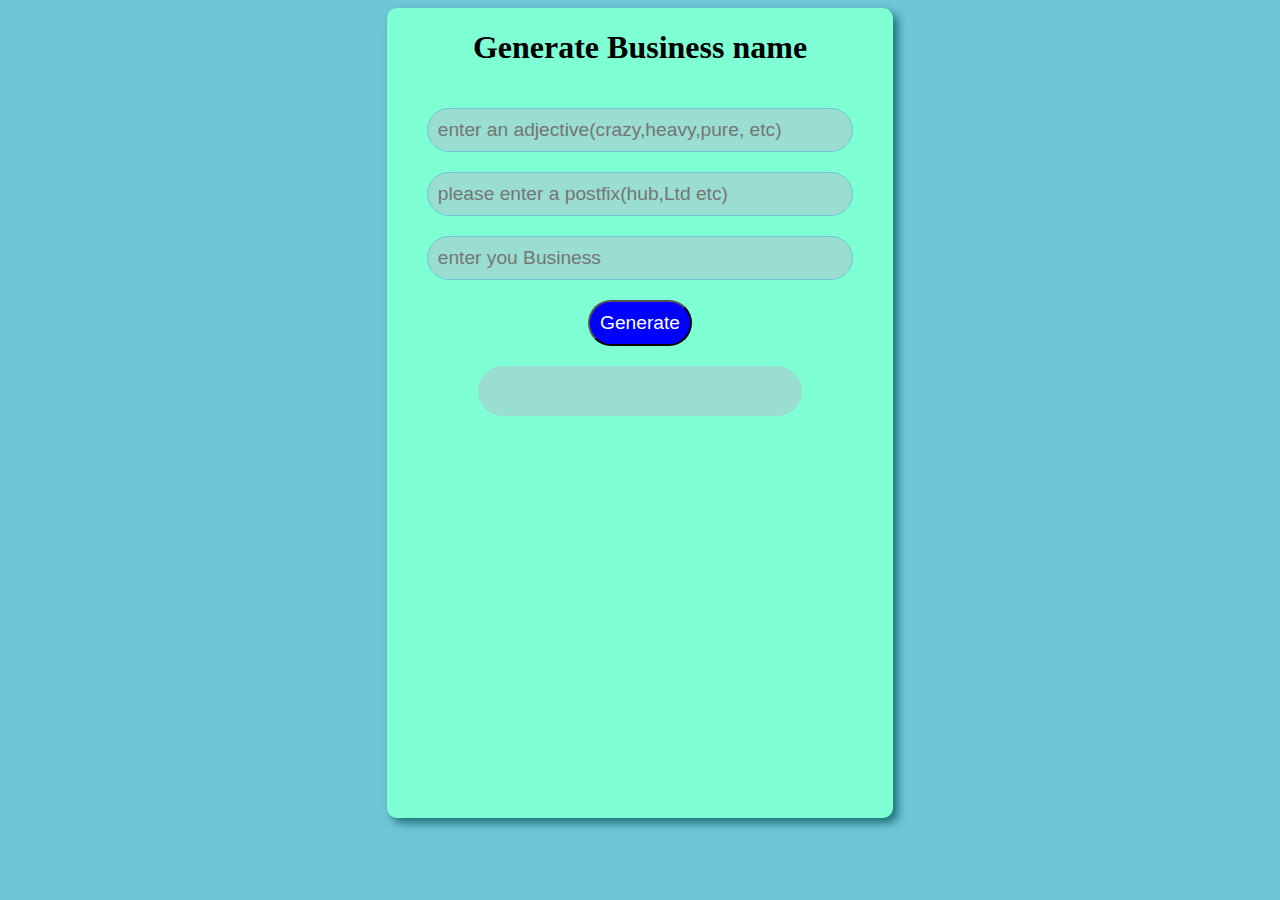
<file: business name generator/index.html>
<!DOCTYPE html>
<html lang="en">
  <head>
    <meta charset="UTF-8" />
    <meta name="viewport" content="width=device-width, initial-scale=1.0" />
    <title>Name Generator</title>
    <link rel="stylesheet" href="style.css" />
  </head>
  <body>
    <form id="generator">
      <h1>Generate Business name</h1>
      <div>
        <input
          type="Name"
          class="adjective"
          placeholder="enter an adjective(crazy,heavy,pure, etc)"
          required
        />
      </div>
      <div>
        <input
          type="name"
          class="postfix"
          placeholder="please enter a postfix(hub,Ltd etc)"
        />
      </div>
      <div>
        <input
          type="Name"
          class="business"
          placeholder="enter you Business"
          required
        />
      </div>

      <div class="button">
        <button type="submit" class="submit">Generate</button>
        <button class="reset hidden">Reset</button>
      </div>
      <div class="output">
        <output id="output"></output>
      </div>
    </form>
    <script src="script.js"></script>
  </body>
</html>
</file>
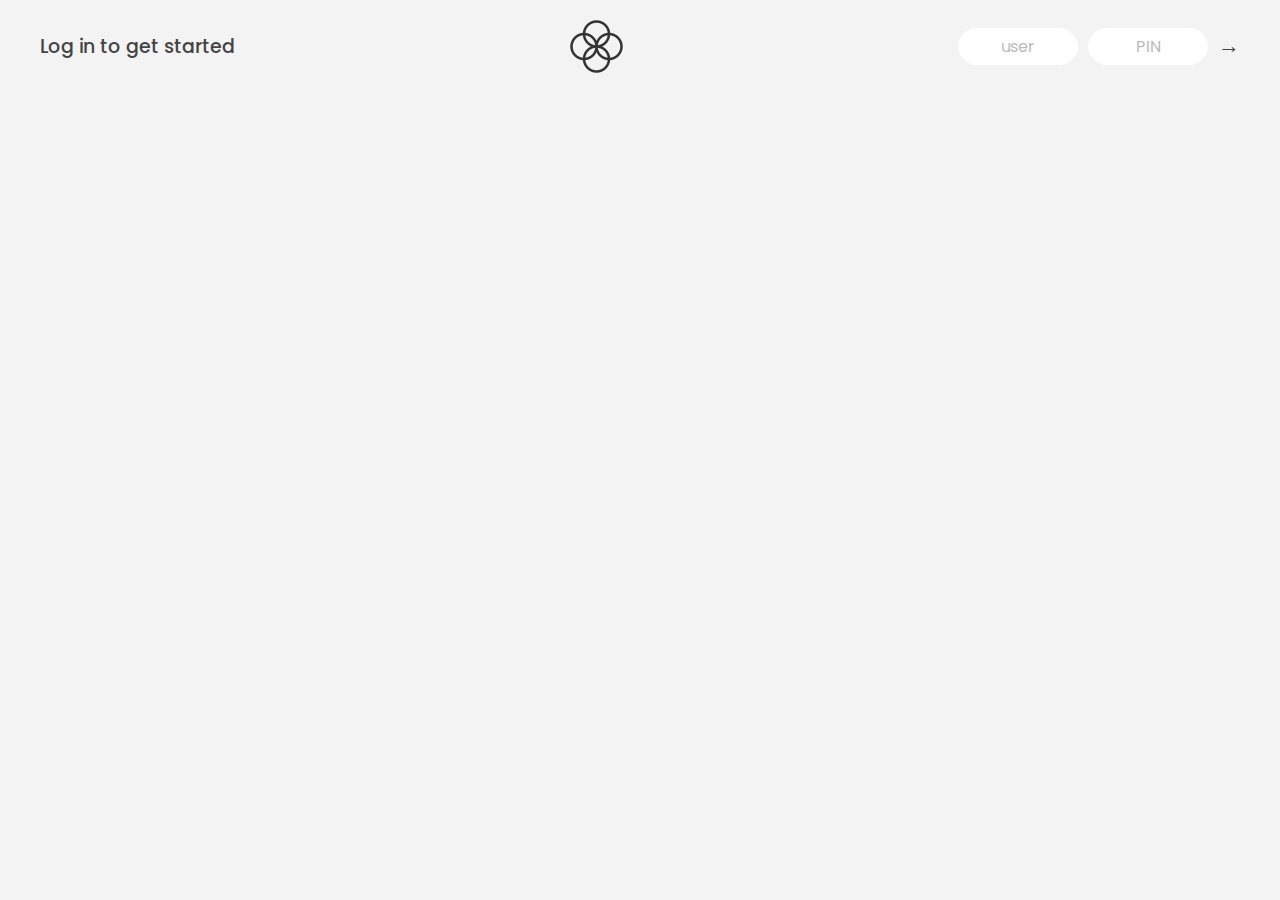
<file: day 18 Bankest app/index.html>
<!DOCTYPE html>
<html lang="en">
  <head>
    <meta charset="UTF-8" />
    <meta name="viewport" content="width=device-width, initial-scale=1.0" />
    <meta http-equiv="X-UA-Compatible" content="ie=edge" />
    <link rel="shortcut icon" type="image/png" href="/logo.png" />

    <link
      href="https://fonts.googleapis.com/css?family=Poppins:400,500,600&display=swap"
      rel="stylesheet"
    />

    <link rel="stylesheet" href="style.css" />
    <title>Bankist</title>
  </head>
  <body>
    <!-- TOP NAVIGATION -->
    <nav>
      <p class="welcome">Log in to get started</p>
      <img src="logo.png" alt="Logo" class="logo" />
      <form class="login">
        <input
          type="text"
          placeholder="user"
          class="login__input login__input--user"
        />
        <!-- In practice, use type="password" -->
        <input
          type="text"
          placeholder="PIN"
          maxlength="4"
          class="login__input login__input--pin"
        />
        <button class="login__btn">&rarr;</button>
      </form>
    </nav>

    <main class="app">
      <!-- BALANCE -->
      <div class="balance">
        <div>
          <p class="balance__label">Current balance</p>
          <p class="balance__date">
            As of <span class="date">05/03/2037</span>
          </p>
        </div>
        <p class="balance__value">0000€</p>
      </div>

      <!-- MOVEMENTS -->
      <div class="movements">
        <div class="movements__row">
          <div class="movements__type movements__type--deposit">2 deposit</div>
          <div class="movements__date">3 days ago</div>
          <div class="movements__value">4 000€</div>
        </div>
        <div class="movements__row">
          <div class="movements__type movements__type--withdrawal">
            1 withdrawal
          </div>
          <div class="movements__date">24/01/2037</div>
          <div class="movements__value">-378€</div>
        </div>
      </div>

      <!-- SUMMARY -->
      <div class="summary">
        <p class="summary__label">In</p>
        <p class="summary__value summary__value--in">0000€</p>
        <p class="summary__label">Out</p>
        <p class="summary__value summary__value--out">0000€</p>
        <p class="summary__label">Interest</p>
        <p class="summary__value summary__value--interest">0000€</p>
        <button class="btn--sort">&downarrow; SORT</button>
      </div>

      <!-- OPERATION: TRANSFERS -->
      <div class="operation operation--transfer">
        <h2>Transfer money</h2> 
        <form class="form form--transfer">
          <input type="text" class="form__input form__input--to" />
          <input type="number" class="form__input form__input--amount" />
          <button class="form__btn form__btn--transfer">&rarr;</button>
          <label class="form__label">Transfer to</label>
          <label class="form__label">Amount</label>
        </form>
      </div>

      <!-- OPERATION: LOAN -->
      <div class="operation operation--loan">
        <h2>Request loan</h2>
        <form class="form form--loan">
          <input type="number" class="form__input form__input--loan-amount" />
          <button class="form__btn form__btn--loan">&rarr;</button>
          <label class="form__label form__label--loan">Amount</label>
        </form>
      </div>

      <!-- OPERATION: CLOSE -->
      <div class="operation operation--close">
        <h2>Close account</h2>
        <form class="form form--close">
          <input type="text" class="form__input form__input--user" />
          <input
            type="password"
            maxlength="6"
            class="form__input form__input--pin"
          />
          <button class="form__btn form__btn--close">&rarr;</button>
          <label class="form__label">Confirm user</label>
          <label class="form__label">Confirm PIN</label>
        </form>
      </div>

      <!-- LOGOUT TIMER -->
      <p class="logout-timer">
        You will be logged out in <span class="timer">05:00</span>
      </p>
    </main>

    <!-- <footer>
      &copy; by Jonas Schmedtmann. Don't claim as your own :)
    </footer> -->

    <script src="script.js"></script>
  </body>
</html>
</file>
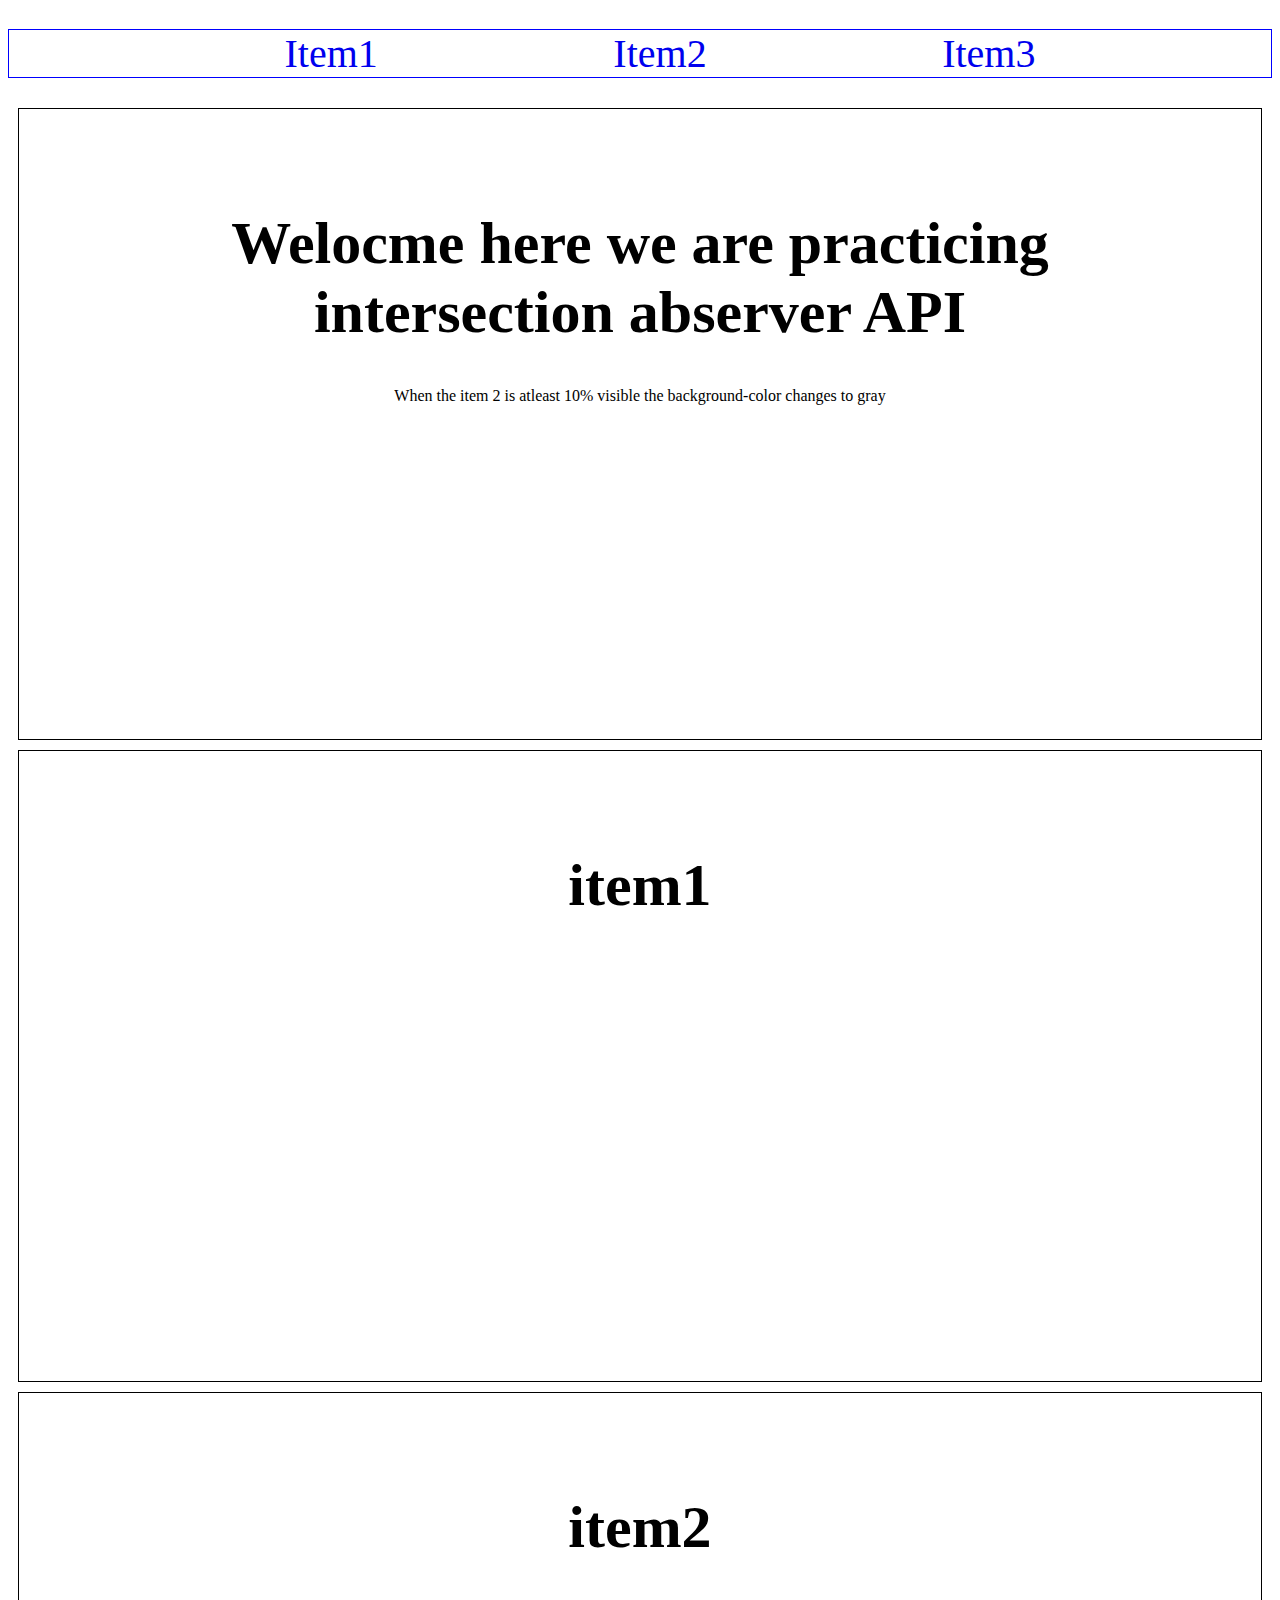
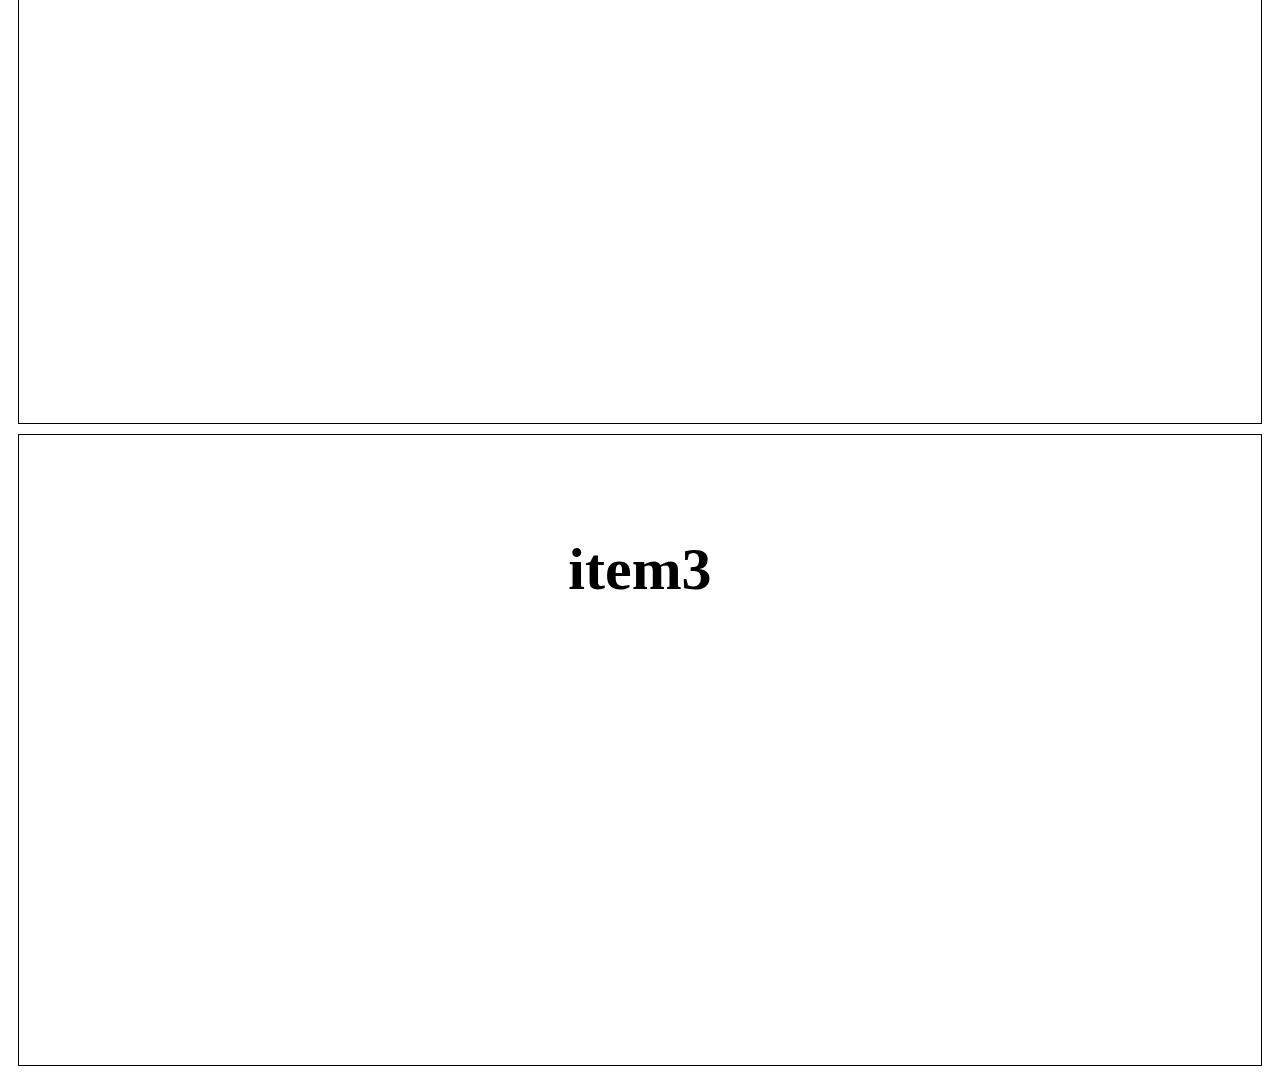
<file: day 25.1 intersection abserver API/index.html>
<!DOCTYPE html>
<html lang="en">
  <head>
    <meta charset="UTF-8" />
    <meta name="viewport" content="width=device-width, initial-scale=1.0" />
    <title>Intersection observer</title>
    <style>
      body {
        text-align: center;
      }
      header {
        display: flex;
        flex-direction: column;
        justify-content: center;
        min-height: 10vh;
      }
      .sticky {
        position: fixed;
        background-color: transparent;
        z-index: 1000;
        top: 0;
        width: 100%;
      }
      .nav {
        display: flex;
        flex-direction: row;
        justify-content: space-evenly;
        list-style: none;
        border: 1px solid blue;
      }
      /*--------------sticky calss will be added to navigation using script-------*/

      a {
        text-decoration: none;
        font-size: 40px;
      }
      section {
        min-height: 70vh;
        border: 1px solid black;
        margin: 10px;
      }
      h1 {
        margin-top: 100px;
        font-size: 60px;
      }
    </style>
  </head>
  <body>
    <header>
      <ul class="nav">
        <li><a href="#item1">Item1</a></li>
        <li><a href="#item2">Item2</a></li>
        <li><a href="#item3">Item3</a></li>
      </ul>
    </header>
    <main>
      <section class="welcome">
        <h1>Welocme here we are practicing <br />intersection abserver API</h1>
        <p>
          When the item 2 is atleast 10% visible the background-color changes to
          gray
        </p>
      </section>
      <section id="item1"><h1>item1</h1></section>
      <section id="item2"><h1>item2</h1></section>
      <section id="item3"><h1>item3</h1></section>
    </main>
    <script src="script.js"></script>
  </body>
</html>
</file>
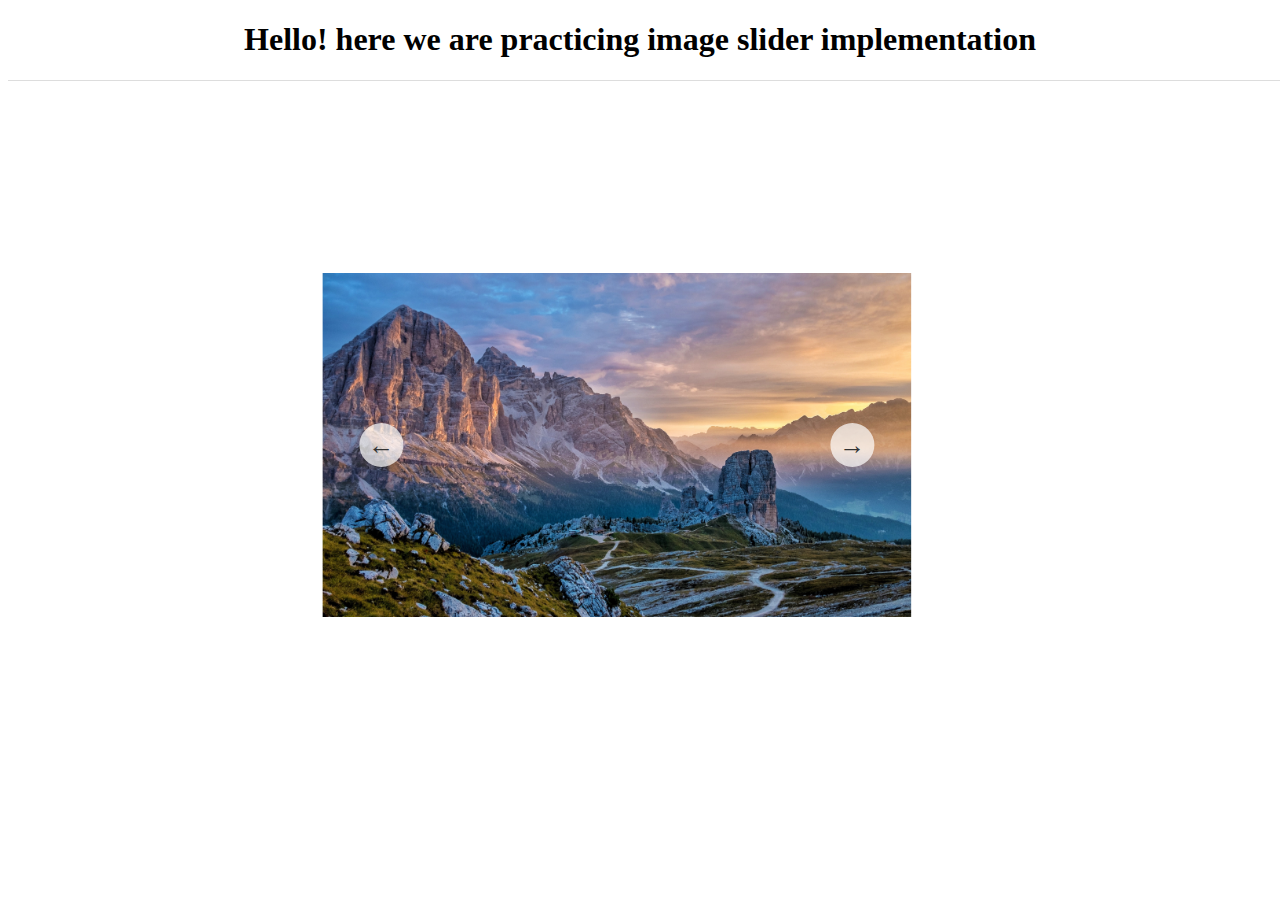
<file: day 25.2 slider functionality/index.html>
<!DOCTYPE html>
<html lang="en">
  <head>
    <meta charset="UTF-8" />
    <meta name="viewport" content="width=device-width, initial-scale=1.0" />
    <title>Image slider</title>
    <style>
      header {
        text-align: center;
      }
      section {
        border-top: 1px solid #ddd;
        width: 100%;
        padding: 20px;
        transition: transform 1s, opacity 1s;
        height: 80vh;
      }
      .slider {
        position: relative;
        width: 90%;
        padding: 20px;
        height: 90%;
        display: flex;
        flex-direction: row;
        justify-content: center;

        overflow: hidden;
      }
      .slide {
        position: absolute;
        top: 0;
        height: 100%;
        width: 100%;
        /* THIS creates the animation! */
        transition: transform 1s;
      }
      img {
        width: 100%;
        height: 100%;
      }
      button {
        font-size: 20px;
        padding: 10px;
        position: absolute;
        top: 50%;
        z-index: 10;

        border: none;
        background: rgba(255, 255, 255, 0.7);
        font-family: inherit;
        color: #333;
        border-radius: 50%;
        height: 5.5rem;
        width: 5.5rem;
        font-size: 3.25rem;
        cursor: pointer;
      }
      .btn--left {
        left: 10%;
        transform: translate(-50%, -50%);
      }
      .btn--right {
        right: 10%;
        transform: translate(50%, -50%);
      }
    </style>
  </head>
  <body>
    <header>
      <h1>Hello! here we are practicing image slider implementation</h1>
    </header>
    <section>
      <div class="slider">
        <div class="slide"><img src="img-1.jpg" alt="just an image" /></div>
        <div class="slide"><img src="img-2.jpg" alt="just an image" /></div>
        <div class="slide"><img src="img-3.jpg" alt="just an image" /></div>
        <div class="slide"><img src="img-4.jpg" alt="just an image" /></div>
        <button class="btn--left">←</button>
        <button class="btn--right">→</button>
      </div>
    </section>
    <script src="script.js"></script>
  </body>
</html>
</file>
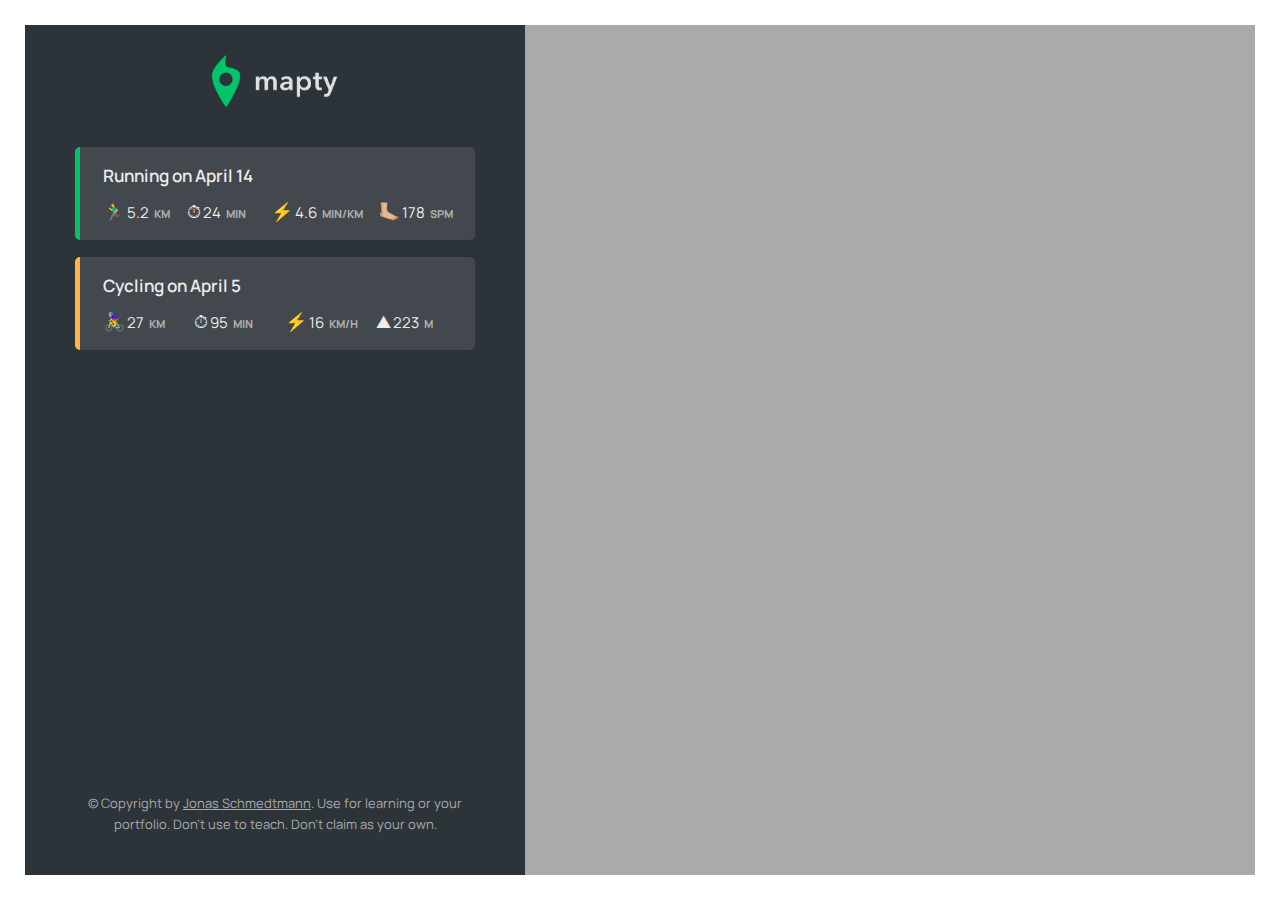
<file: day 30 Mapty Project/index.html>
<!DOCTYPE html>
<html lang="en">
  <head>
    <meta charset="UTF-8" />
    <meta name="viewport" content="width=device-width, initial-scale=1.0" />
    <meta http-equiv="X-UA-Compatible" content="ie=edge" />
    <link rel="shortcut icon" type="image/png" href="/icon.png" />

    <link
      href="https://fonts.googleapis.com/css2?family=Manrope:wght@400;600;700;800&display=swap"
      rel="stylesheet"
    />

    <link rel="stylesheet" href="style.css" />

    <script defer src="script.js"></script>
    <title>mapty // Map your workouts</title>
  </head>
  <body>
    <div class="sidebar">
      <img src="logo.png" alt="Logo" class="logo" />

      <ul class="workouts">
        <form class="form hidden">
          <div class="form__row">
            <label class="form__label">Type</label>
            <select class="form__input form__input--type">
              <option value="running">Running</option>
              <option value="cycling">Cycling</option>
            </select>
          </div>
          <div class="form__row">
            <label class="form__label">Distance</label>
            <input class="form__input form__input--distance" placeholder="km" />
          </div>
          <div class="form__row">
            <label class="form__label">Duration</label>
            <input
              class="form__input form__input--duration"
              placeholder="min"
            />
          </div>
          <div class="form__row">
            <label class="form__label">Cadence</label>
            <input
              class="form__input form__input--cadence"
              placeholder="step/min"
            />
          </div>
          <div class="form__row form__row--hidden">
            <label class="form__label">Elev Gain</label>
            <input
              class="form__input form__input--elevation"
              placeholder="meters"
            />
          </div>
          <button class="form__btn">OK</button>
        </form>

        <li class="workout workout--running" data-id="1234567890">
          <h2 class="workout__title">Running on April 14</h2>
          <div class="workout__details">
            <span class="workout__icon">🏃‍♂️</span>
            <span class="workout__value">5.2</span>
            <span class="workout__unit">km</span>
          </div>
          <div class="workout__details">
            <span class="workout__icon">⏱</span>
            <span class="workout__value">24</span>
            <span class="workout__unit">min</span>
          </div>
          <div class="workout__details">
            <span class="workout__icon">⚡️</span>
            <span class="workout__value">4.6</span>
            <span class="workout__unit">min/km</span>
          </div>
          <div class="workout__details">
            <span class="workout__icon">🦶🏼</span>
            <span class="workout__value">178</span>
            <span class="workout__unit">spm</span>
          </div>
        </li>

        <li class="workout workout--cycling" data-id="1234567891">
          <h2 class="workout__title">Cycling on April 5</h2>
          <div class="workout__details">
            <span class="workout__icon">🚴‍♀️</span>
            <span class="workout__value">27</span>
            <span class="workout__unit">km</span>
          </div>
          <div class="workout__details">
            <span class="workout__icon">⏱</span>
            <span class="workout__value">95</span>
            <span class="workout__unit">min</span>
          </div>
          <div class="workout__details">
            <span class="workout__icon">⚡️</span>
            <span class="workout__value">16</span>
            <span class="workout__unit">km/h</span>
          </div>
          <div class="workout__details">
            <span class="workout__icon">⛰</span>
            <span class="workout__value">223</span>
            <span class="workout__unit">m</span>
          </div>
        </li>
      </ul>

      <p class="copyright">
        &copy; Copyright by
        <a
          class="twitter-link"
          target="_blank"
          href="https://twitter.com/jonasschmedtman"
          >Jonas Schmedtmann</a
        >. Use for learning or your portfolio. Don't use to teach. Don't claim
        as your own.
      </p>
    </div>

    <div id="map"></div>
  </body>
</html>
</file>
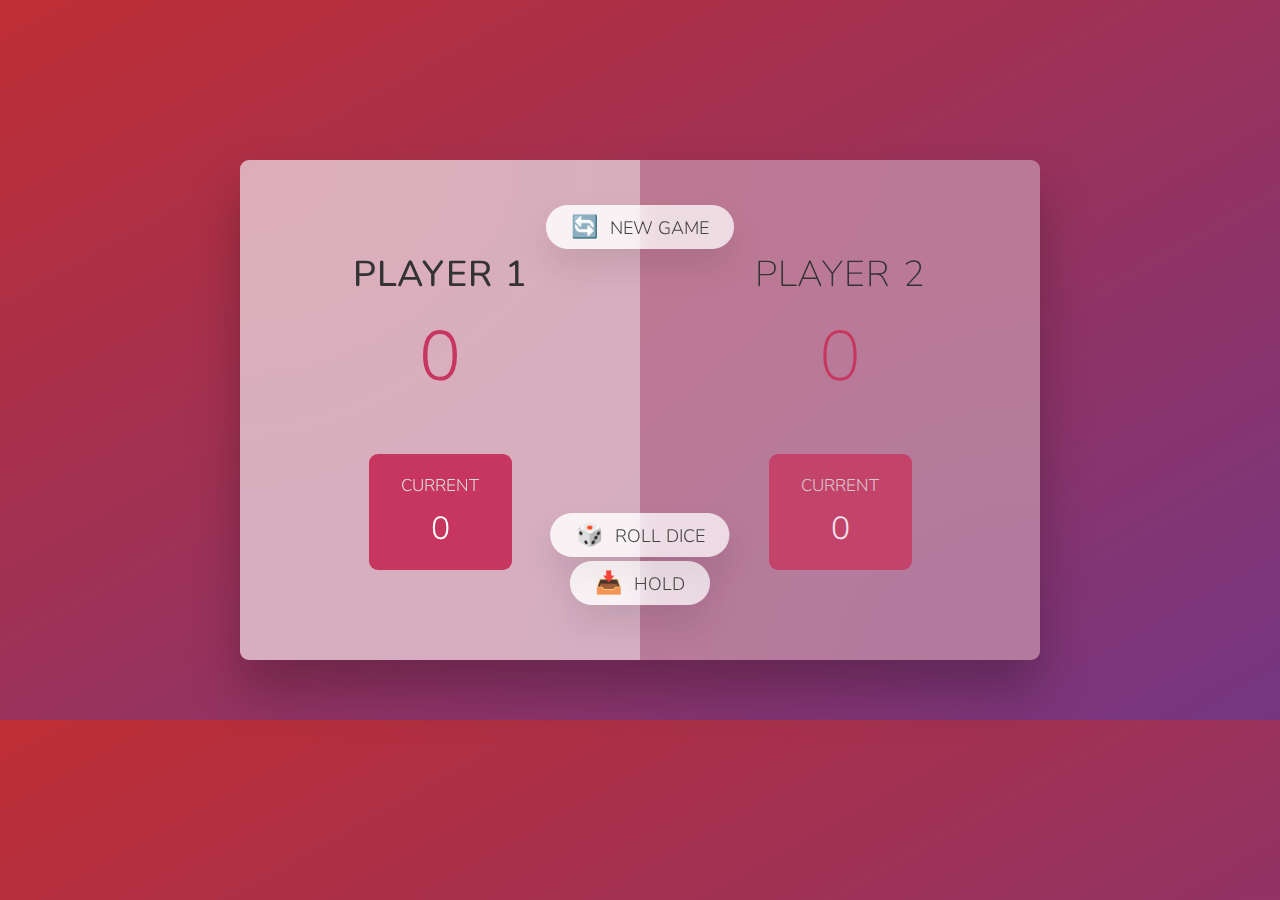
<file: d00 All Projects  I built in this course/On day 10 roll a dice game/index.html>
<!DOCTYPE html>
<html lang="en">
  <head>
    <meta charset="UTF-8" />
    <meta name="viewport" content="width=device-width, initial-scale=1.0" />
    <title>Dice Game</title>
    <link rel="stylesheet" href="style.css" />
  </head>
  <body>
    <main>
      <section class="player player--0 player--active">
        <h2 class="name" id="name--0">player 1</h2>
        <p class="score" id="score--0">43</p>
        <div class="current">
          <p class="current-label">Current</p>
          <p class="current-score" id="current--0">0</p>
        </div>
      </section>
      <section class="player player--1">
        <h2 class="name" id="name--1">player 2</h2>
        <p class="score" id="score--1">23</p>
        <div class="current">
          <p class="current-label">Current</p>
          <p class="current-score" id="current--1">0</p>
        </div>
      </section>
      <img src="dice5.png" class="dice hidden" />
      <button class="btn btn--new">🔄 New game</button>
      <button class="btn btn--roll">🎲 Roll dice</button>
      <button class="btn btn--hold">📥 Hold</button>
    </main>
    <script src="script.js"></script>
  </body>
</html>
</file>
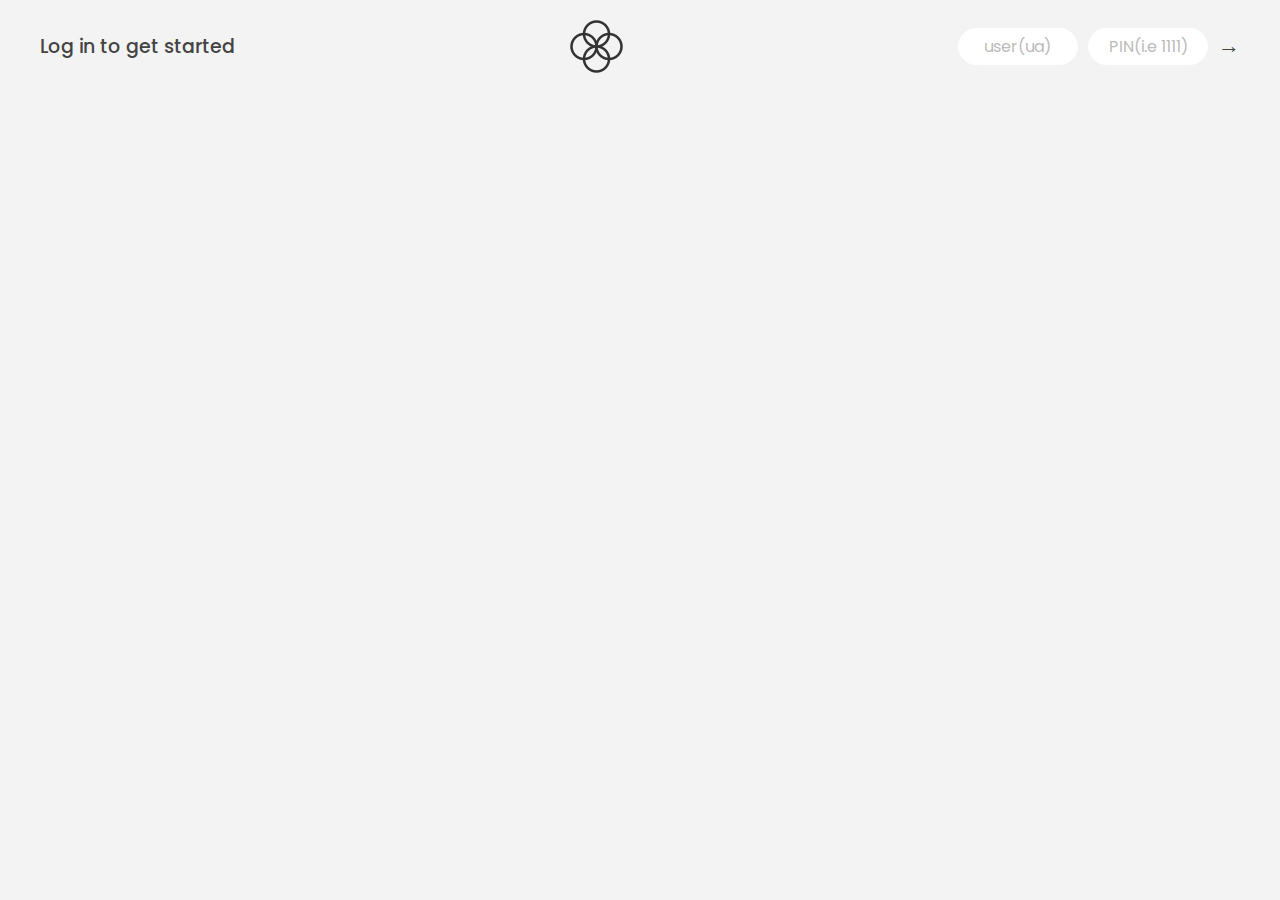
<file: day 01 All Projects  I built in this course/on day 18 Bankest app/index.html>
<!DOCTYPE html>
<html lang="en">
  <head>
    <meta charset="UTF-8" />
    <meta name="viewport" content="width=device-width, initial-scale=1.0" />
    <meta http-equiv="X-UA-Compatible" content="ie=edge" />
    <link rel="shortcut icon" type="image/png" href="/logo.png" />

    <link
      href="https://fonts.googleapis.com/css?family=Poppins:400,500,600&display=swap"
      rel="stylesheet"
    />

    <link rel="stylesheet" href="style.css" />
    <title>Bankist</title>
  </head>
  <body>
    <!-- TOP NAVIGATION -->
    <nav>
      <p class="welcome">Log in to get started</p>
      <img src="logo.png" alt="Logo" class="logo" />
      <form class="login">
        <input
          type="text"
          placeholder="user(ua)"
          class="login__input login__input--user"
        />
        <!-- In practice, use type="password" -->
        <input
          type="text"
          placeholder="PIN(i.e 1111)"
          maxlength="4"
          class="login__input login__input--pin"
        />
        <button class="login__btn">&rarr;</button>
      </form>
    </nav>

    <main class="app">
      <!-- BALANCE -->
      <div class="balance">
        <div>
          <p class="balance__label">Current balance</p>
          <p class="balance__date">
            As of <span class="date">05/03/2037</span>
          </p>
        </div>
        <p class="balance__value">0000€</p>
      </div>

      <!-- MOVEMENTS -->
      <div class="movements">
        <div class="movements__row">
          <div class="movements__type movements__type--deposit">2 deposit</div>
          <div class="movements__date">3 days ago</div>
          <div class="movements__value">4 000€</div>
        </div>
        <div class="movements__row">
          <div class="movements__type movements__type--withdrawal">
            1 withdrawal
          </div>
          <div class="movements__date">24/01/2037</div>
          <div class="movements__value">-378€</div>
        </div>
      </div>

      <!-- SUMMARY -->
      <div class="summary">
        <p class="summary__label">In</p>
        <p class="summary__value summary__value--in">0000€</p>
        <p class="summary__label">Out</p>
        <p class="summary__value summary__value--out">0000€</p>
        <p class="summary__label">Interest</p>
        <p class="summary__value summary__value--interest">0000€</p>
        <button class="btn--sort">&downarrow; SORT</button>
      </div>

      <!-- OPERATION: TRANSFERS -->
      <div class="operation operation--transfer">
        <h2>Transfer money</h2>
        <form class="form form--transfer">
          <input type="text" class="form__input form__input--to" />
          <input type="number" class="form__input form__input--amount" />
          <button class="form__btn form__btn--transfer">&rarr;</button>
          <label class="form__label">Transfer to</label>
          <label class="form__label">Amount</label>
        </form>
      </div>

      <!-- OPERATION: LOAN -->
      <div class="operation operation--loan">
        <h2>Request loan</h2>
        <form class="form form--loan">
          <input type="number" class="form__input form__input--loan-amount" />
          <button class="form__btn form__btn--loan">&rarr;</button>
          <label class="form__label form__label--loan">Amount</label>
        </form>
      </div>

      <!-- OPERATION: CLOSE -->
      <div class="operation operation--close">
        <h2>Close account</h2>
        <form class="form form--close">
          <input type="text" class="form__input form__input--user" />
          <input
            type="password"
            maxlength="6"
            class="form__input form__input--pin"
          />
          <button class="form__btn form__btn--close">&rarr;</button>
          <label class="form__label">Confirm user</label>
          <label class="form__label">Confirm PIN</label>
        </form>
      </div>

      <!-- LOGOUT TIMER -->
      <p class="logout-timer">
        You will be logged out in <span class="timer">05:00</span>
      </p>
    </main>

    <!-- <footer>
      &copy; by Jonas Schmedtmann. Don't claim as your own :)
    </footer> -->

    <script src="script.js"></script>
  </body>
</html>
</file>
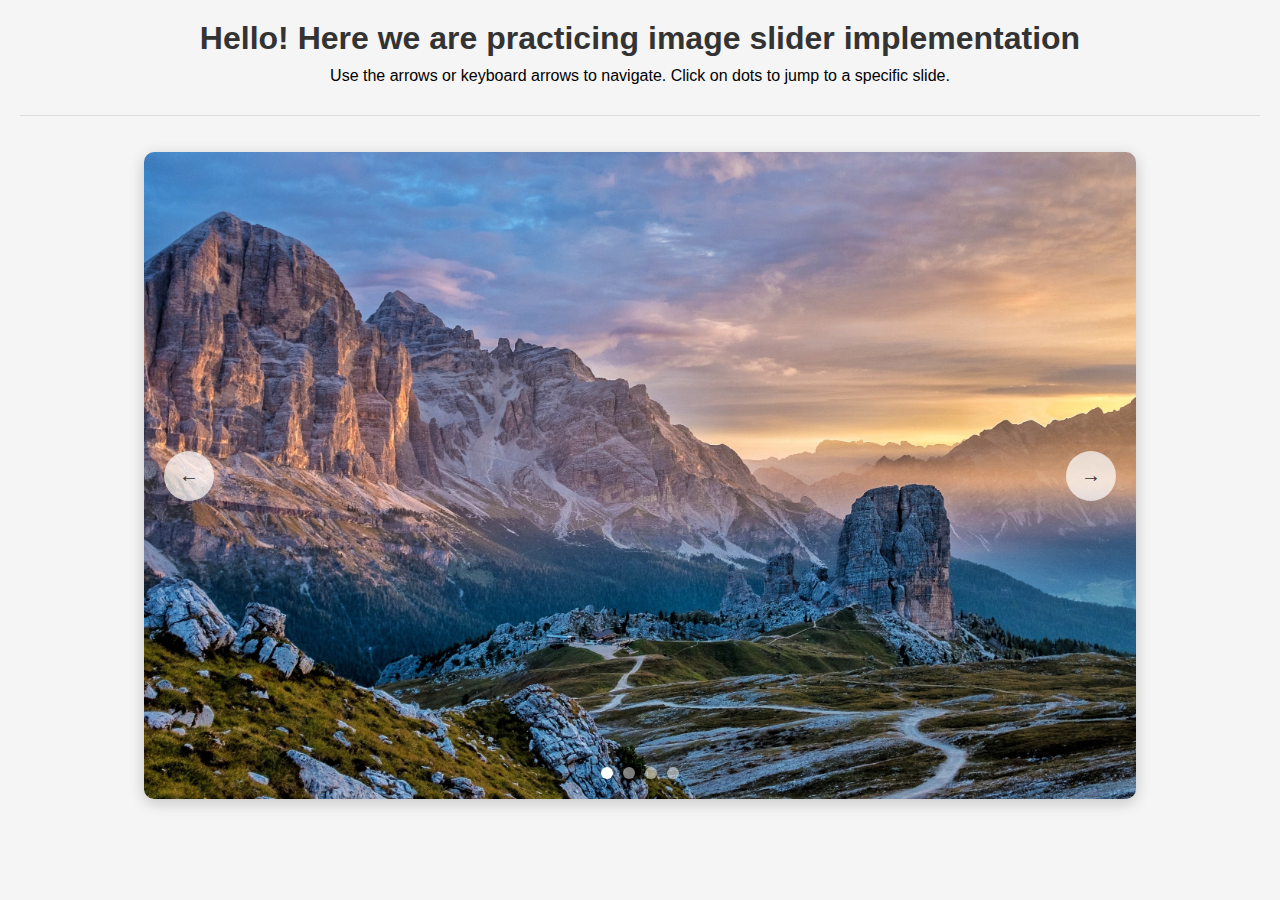
<file: day 01 All Projects  I built in this course/on day 25.2 image sloder Project/index.html>
<!DOCTYPE html>
<html lang="en">
  <head>
    <meta charset="UTF-8" />
    <meta name="viewport" content="width=device-width, initial-scale=1.0" />
    <title>Image Slider</title>
    <link rel="stylesheet" href="style.css" />
  </head>
  <body>
    <header>
      <h1>Hello! Here we are practicing image slider implementation</h1>
      <p>
        Use the arrows or keyboard arrows to navigate. Click on dots to jump to
        a specific slide.
      </p>
    </header>
    <section>
      <div class="slider">
        <div class="slide">
          <img src="img-1.jpg" alt="Dog" />
        </div>
        <div class="slide">
          <img src="img-2.jpg" alt="City" />
        </div>
        <div class="slide">
          <img src="img-3.jpg" alt="Mountain" />
        </div>
        <div class="slide">
          <img src="img-4.jpg" alt="Beach" />
        </div>
        <button class="slider-btn btn--left">←</button>
        <button class="slider-btn btn--right">→</button>
        <div class="dots"></div>
      </div>
    </section>

    <script src="script.js"></script>
  </body>
</html>
</file>
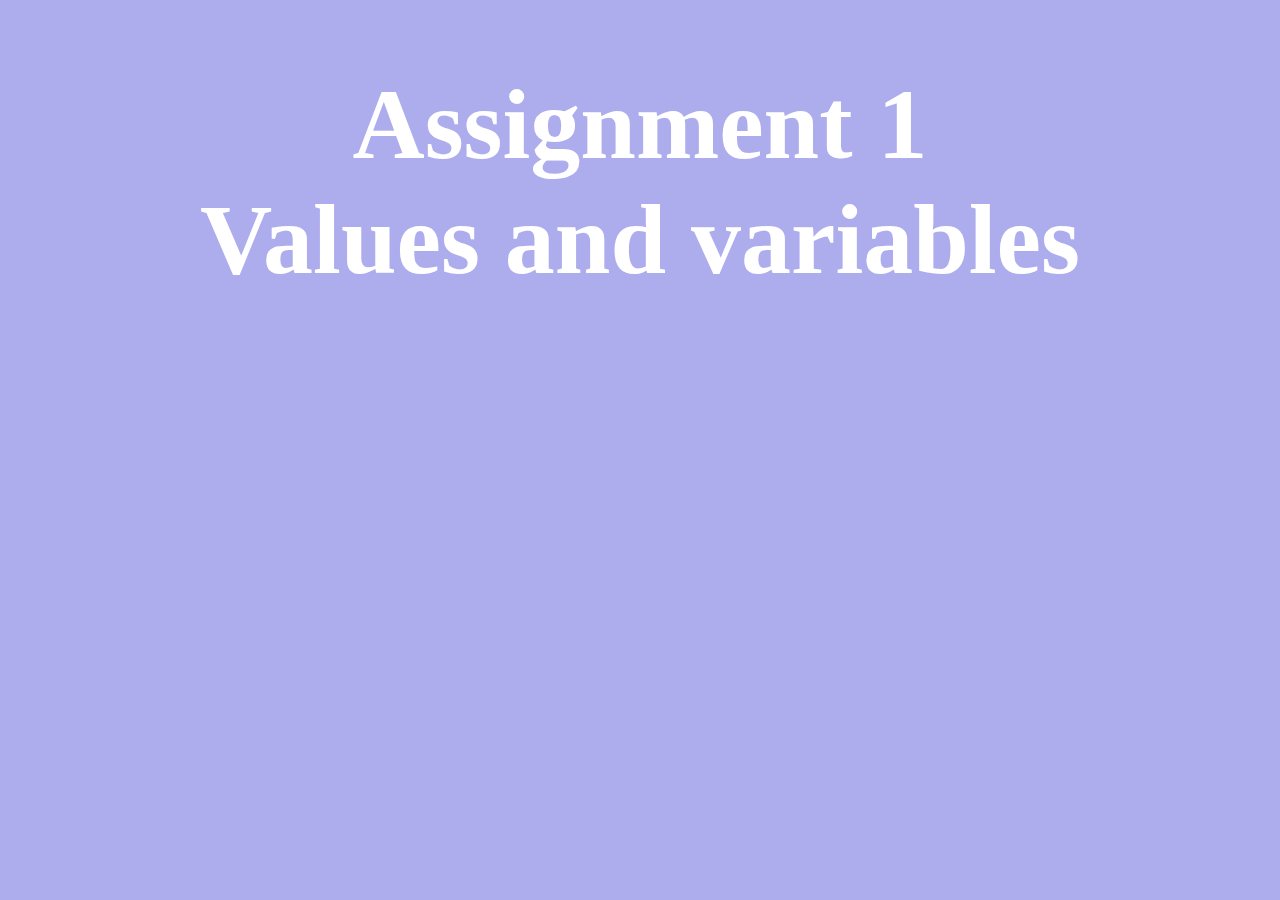
<file: day 02 fundamentals part 1/assignment 1/index.html>
<!DOCTYPE html>
<html lang="en">
<head>
    <meta charset="UTF-8">
    <meta name="viewport" content="width=device-width, initial-scale=1.0">
    <title>Js Assignments</title>
    <style>
        body{
            background-color: rgb(173, 172, 237);
            text-align: center;
        }
        h1{
            font-size: 100px;
            color: white;
        }
    </style>
</head>
<body>
    <h1>Assignment 1 <br>
    Values and variables</h1>
</body>
<script src="script.js"></script>
</html>
</file>
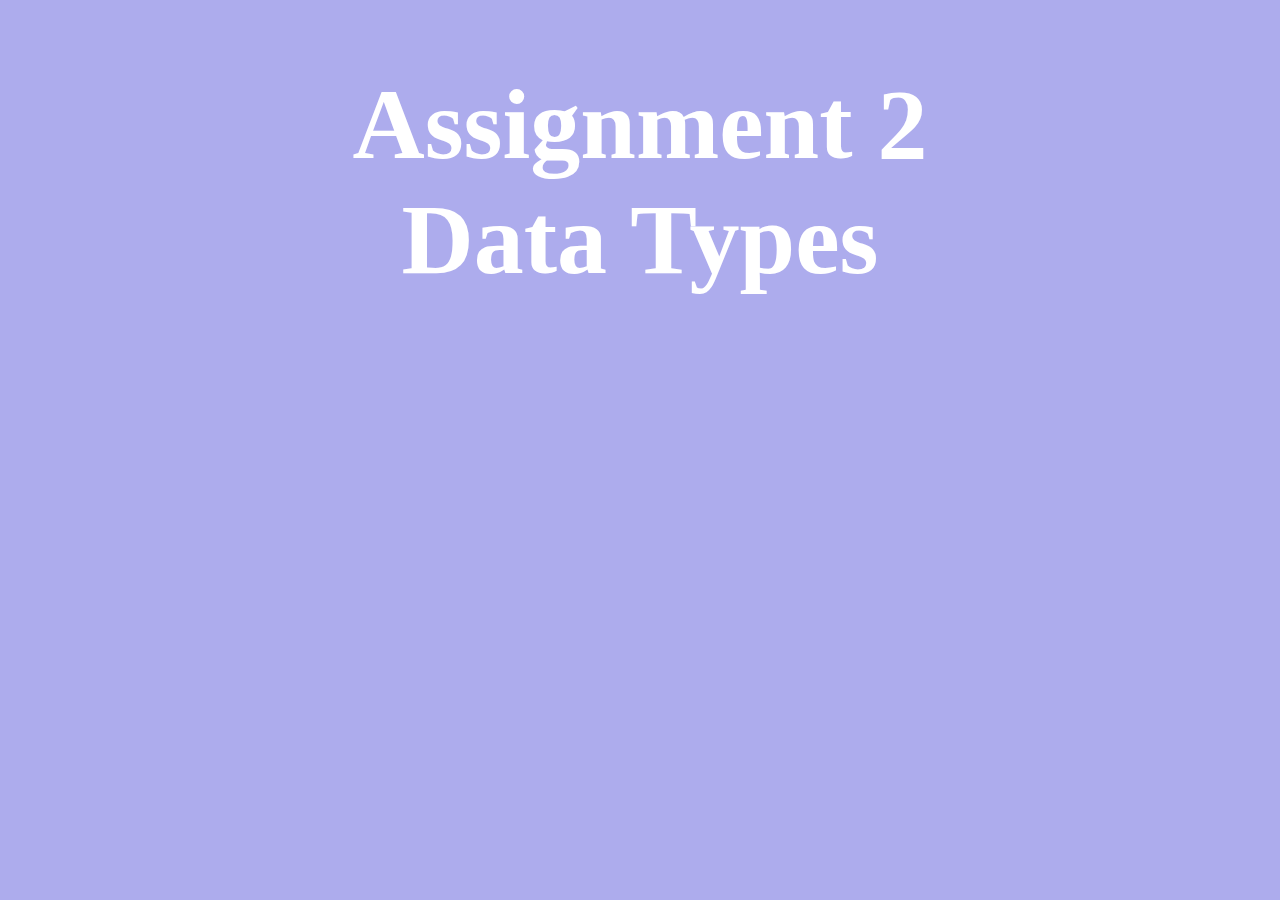
<file: day 02 fundamentals part 1/assignment 2/index.html>
<!DOCTYPE html>
<html lang="en">
<head>
    <meta charset="UTF-8">
    <meta name="viewport" content="width=device-width, initial-scale=1.0">
    <title>Js Assignments</title>
    <style>
        body{
            background-color: rgb(173, 172, 237);
            text-align: center;
        }
        h1{
            font-size: 100px;
            color: white;
        }
    </style>
</head>
<body>
    <h1>Assignment 2 <br>
     Data Types </h1>
</body>
<script src="script.js"></script>
</html>
</file>
<file: business name generator/style.css>
body {
  background-color: rgb(111, 198, 215);
  display: flex;
  flex-direction: row;
  justify-content: center;
}
form {
  text-align: center;
  display: flex;
  flex-direction: column;
  gap: 20px;
  width: 40%;
  height: 90vh;
  border-radius: 10px;
  background-color: aquamarine;
  box-shadow: 5px 5px 10px rgb(28, 113, 117);
}
input {
  width: 80%;

  border-radius: 27px;
  font-size: larger;
  padding: 10px;
  border: 1px solid rgb(111, 198, 215);
  background-color: rgba(170, 202, 207, 0.644);
}
button {
  padding: 10px;
  font-size: larger;
  border-radius: 27px;
  width: fit-content;
  background-color: blue;
  cursor: pointer;
  color: white;
}
.output {
  display: flex;
  flex-direction: row;
  justify-content: center;
  width: 100%;
}
output {
  background-color: rgba(170, 202, 207, 0.644);
  border-radius: 27px;
  width: 60%;
  padding: 10px;
  font-size: larger;
  height: 30px;
}
.output-style-1 {
  font-style: italic;
  color: purple;
  font-weight: 600;
}
.output-style-2 {
  font-weight: bold;
  color: green;
}
.output-style-3 {
  text-transform: uppercase;
  color: orange;
}
.hidden{
  display: none;
}
</file>
<file: day 18 Bankest app/style.css>
/*
 * Use this CSS to learn some intersting techniques,
 * in case you're wondering how I built the UI.
 * Have fun! 😁
 */

* {
  margin: 0;
  padding: 0;
  box-sizing: inherit;
}

html {
  font-size: 62.5%;
  box-sizing: border-box;
}

body {
  font-family: "Poppins", sans-serif;
  color: #444;
  background-color: #f3f3f3;
  height: 100vh;
  padding: 2rem;
}

nav {
  display: flex;
  justify-content: space-between;
  align-items: center;
  padding: 0 2rem;
}

.welcome {
  font-size: 1.9rem;
  font-weight: 500;
}

.logo {
  height: 5.25rem;
}

.login {
  display: flex;
}

.login__input {
  border: none;
  padding: 0.5rem 2rem;
  font-size: 1.6rem;
  font-family: inherit;
  text-align: center;
  width: 12rem;
  border-radius: 10rem;
  margin-right: 1rem;
  color: inherit;
  border: 1px solid #fff;
  transition: all 0.3s;
}

.login__input:focus {
  outline: none;
  border: 1px solid #ccc;
}

.login__input::placeholder {
  color: #bbb;
}

.login__btn {
  border: none;
  background: none;
  font-size: 2.2rem;
  color: inherit;
  cursor: pointer;
  transition: all 0.3s;
}

.login__btn:hover,
.login__btn:focus,
.btn--sort:hover,
.btn--sort:focus {
  outline: none;
  color: #777;
}

/* MAIN */
.app {
  position: relative;
  max-width: 100rem;
  margin: 4rem auto;
  display: grid;
  grid-template-columns: 4fr 3fr;
  grid-template-rows: auto repeat(3, 15rem) auto;
  gap: 2rem;

  /* NOTE This creates the fade in/out anumation */
  opacity: 0; 
  transition: all 1s;
}

.balance {
  grid-column: 1 / span 2;
  display: flex;
  align-items: flex-end;
  justify-content: space-between;
  margin-bottom: 2rem;
}

.balance__label {
  font-size: 2.2rem;
  font-weight: 500;
  margin-bottom: -0.2rem;
}

.balance__date {
  font-size: 1.4rem;
  color: #888;
}

.balance__value {
  font-size: 4.5rem;
  font-weight: 400;
}

/* MOVEMENTS */
.movements {
  grid-row: 2 / span 3;
  background-color: #fff;
  border-radius: 1rem;
  overflow: scroll;
}

.movements__row {
  padding: 2.25rem 4rem;
  display: flex;
  align-items: center;
  border-bottom: 1px solid #eee;
}

.movements__type {
  font-size: 1.1rem;
  text-transform: uppercase;
  font-weight: 500;
  color: #fff;
  padding: 0.1rem 1rem;
  border-radius: 10rem;
  margin-right: 2rem;
}

.movements__date {
  font-size: 1.1rem;
  text-transform: uppercase;
  font-weight: 500;
  color: #666;
}

.movements__type--deposit {
  background-image: linear-gradient(to top left, #39b385, #9be15d);
}

.movements__type--withdrawal {
  background-image: linear-gradient(to top left, #e52a5a, #ff585f);
}

.movements__value {
  font-size: 1.7rem;
  margin-left: auto;
}

/* SUMMARY */
.summary {
  grid-row: 5 / 6;
  display: flex;
  align-items: baseline;
  padding: 0 0.3rem;
  margin-top: 1rem;
  margin-bottom: 30px;
}

.summary__label {
  font-size: 1.2rem;
  font-weight: 500;
  text-transform: uppercase;
  margin-right: 0.8rem;
}

.summary__value {
  font-size: 2.2rem;
  margin-right: 2.5rem;
}

.summary__value--in,
.summary__value--interest {
  color: #66c873;
}

.summary__value--out {
  color: #f5465d;
}

.btn--sort {
  margin-left: auto;
  border: none;
  background: none;
  font-size: 1.3rem;
  font-weight: 500;
  cursor: pointer;
}

/* OPERATIONS */
.operation {
  border-radius: 1rem;
  padding: 3rem 4rem;
  color: #333;
}

.operation--transfer {
  background-image: linear-gradient(to top left, #ffb003, #ffcb03);
}

.operation--loan {
  background-image: linear-gradient(to top left, #39b385, #9be15d);
}

.operation--close {
  background-image: linear-gradient(to top left, #e52a5a, #ff585f);
}

h2 {
  margin-bottom: 1.5rem;
  font-size: 1.7rem;
  font-weight: 600;
  color: #333;
}

.form {
  display: grid;
  grid-template-columns: 2.5fr 2.5fr 1fr;
  grid-template-rows: auto auto;
  gap: 0.4rem 1rem;
}

/* Exceptions for interst */
.form.form--loan {
  grid-template-columns: 2.5fr 1fr 2.5fr;
}
.form__label--loan {
  grid-row: 2;
}
/* End exceptions */

.form__input {
  width: 100%;
  border: none;
  background-color: rgba(255, 255, 255, 0.4);
  font-family: inherit;
  font-size: 1.5rem;
  text-align: center;
  color: #333;
  padding: 0.3rem 1rem;
  border-radius: 0.7rem;
  transition: all 0.3s;
}

.form__input:focus {
  outline: none;
  background-color: rgba(255, 255, 255, 0.6);
}

.form__label {
  font-size: 1.3rem;
  text-align: center;
}

.form__btn {
  border: none;
  border-radius: 0.7rem;
  font-size: 1.8rem;
  background-color: #fff;
  cursor: pointer;
  transition: all 0.3s;
}

.form__btn:focus {
  outline: none;
  background-color: rgba(255, 255, 255, 0.8);
}

.logout-timer {
  padding: 0 0.3rem;
  margin-top: 1.9rem;
  text-align: right;
  font-size: 1.25rem;
}

.timer {
  font-weight: 600;
}
</file>
<file: day 30 Mapty Project/style.css>
:root {
  --color-brand--1: #ffb545;
  --color-brand--2: #00c46a;

  --color-dark--1: #2d3439;
  --color-dark--2: #42484d;
  --color-light--1: #aaa;
  --color-light--2: #ececec;
  --color-light--3: rgb(214, 222, 224);
}

* {
  margin: 0;
  padding: 0;
  box-sizing: inherit;
}

html {
  font-size: 62.5%;
  box-sizing: border-box;
}

body {
  font-family: "Manrope", sans-serif;
  color: var(--color-light--2);
  font-weight: 400;
  line-height: 1.6;
  height: 100vh;
  overscroll-behavior-y: none;

  background-color: #fff;
  padding: 2.5rem;

  display: flex;
}

/* GENERAL */
a:link,
a:visited {
  color: var(--color-brand--1);
}

/* SIDEBAR */
.sidebar {
  flex-basis: 50rem;
  background-color: var(--color-dark--1);
  padding: 3rem 5rem 4rem 5rem;
  display: flex;
  flex-direction: column;
}

.logo {
  height: 5.2rem;
  align-self: center;
  margin-bottom: 4rem;
}

.workouts {
  list-style: none;
  height: 77vh;
  overflow-y: scroll;
  overflow-x: hidden;
}

.workouts::-webkit-scrollbar {
  width: 0;
}

.workout {
  background-color: var(--color-dark--2);
  border-radius: 5px;
  padding: 1.5rem 2.25rem;
  margin-bottom: 1.75rem;
  cursor: pointer;

  display: grid;
  grid-template-columns: 1fr 1fr 1fr 1fr;
  gap: 0.75rem 1.5rem;
}
.workout--running {
  border-left: 5px solid var(--color-brand--2);
}
.workout--cycling {
  border-left: 5px solid var(--color-brand--1);
}

.workout__title {
  font-size: 1.7rem;
  font-weight: 600;
  grid-column: 1 / -1;
}

.workout__details {
  display: flex;
  align-items: baseline;
}

.workout__icon {
  font-size: 1.8rem;
  margin-right: 0.2rem;
  height: 0.28rem;
}

.workout__value {
  font-size: 1.5rem;
  margin-right: 0.5rem;
}

.workout__unit {
  font-size: 1.1rem;
  color: var(--color-light--1);
  text-transform: uppercase;
  font-weight: 800;
}

.form {
  background-color: var(--color-dark--2);
  border-radius: 5px;
  padding: 1.5rem 2.75rem;
  margin-bottom: 1.75rem;

  display: grid;
  grid-template-columns: 1fr 1fr;
  gap: 0.5rem 2.5rem;

  /* Match height and activity boxes */
  height: 9.25rem;
  transition: all 0.5s, transform 1ms;
}

.form.hidden {
  transform: translateY(-30rem);
  height: 0;
  padding: 0 2.25rem;
  margin-bottom: 0;
  opacity: 0;
}

.form__row {
  display: flex;
  align-items: center;
}

.form__row--hidden {
  display: none;
}

.form__label {
  flex: 0 0 50%;
  font-size: 1.5rem;
  font-weight: 600;
}

.form__input {
  width: 100%;
  padding: 0.3rem 1.1rem;
  font-family: inherit;
  font-size: 1.4rem;
  border: none;
  border-radius: 3px;
  background-color: var(--color-light--3);
  transition: all 0.2s;
}

.form__input:focus {
  outline: none;
  background-color: #fff;
}

.form__btn {
  display: none;
}

.copyright {
  margin-top: auto;
  font-size: 1.3rem;
  text-align: center;
  color: var(--color-light--1);
}

.twitter-link:link,
.twitter-link:visited {
  color: var(--color-light--1);
  transition: all 0.2s;
}

.twitter-link:hover,
.twitter-link:active {
  color: var(--color-light--2);
}

/* MAP */
#map {
  flex: 1;
  height: 100%;
  background-color: var(--color-light--1);
}

/* Popup width is defined in JS using options */
.leaflet-popup .leaflet-popup-content-wrapper {
  background-color: var(--color-dark--1);
  color: var(--color-light--2);
  border-radius: 5px;
  padding-right: 0.6rem;
}

.leaflet-popup .leaflet-popup-content {
  font-size: 1.5rem;
}

.leaflet-popup .leaflet-popup-tip {
  background-color: var(--color-dark--1);
}

.running-popup .leaflet-popup-content-wrapper {
  border-left: 5px solid var(--color-brand--2);
}
.cycling-popup .leaflet-popup-content-wrapper {
  border-left: 5px solid var(--color-brand--1);
}
</file>
<file: d00 All Projects  I built in this course/On day 10 roll a dice game/style.css>
@import url("https://fonts.googleapis.com/css2?family=Nunito&display=swap");

* {
  margin: 0;
  padding: 0;
  box-sizing: inherit;
}

html {
  font-size: 62.5%;
  box-sizing: border-box;
}

body {
  font-family: "Nunito", sans-serif;
  font-weight: 300;
  height: 80vh;
  color: #333;
  background-image: linear-gradient(to top left, #753682 0%, #bf2e34 100%);
  display: flex;
  align-items: center;
  justify-content: center;
  padding-top: 5rem;
}

/* LAYOUT */
main {
  position: relative;
  width: 80rem;
  height: 50rem;
  background-color: rgba(255, 255, 255, 0.35);
  backdrop-filter: blur(200px);
  filter: blur();
  box-shadow: 0 3rem 5rem rgba(0, 0, 0, 0.25);
  border-radius: 9px;
  overflow: hidden;
  display: flex;
  margin-top: 5rem;
}

.player {
  flex: 50%;
  padding: 9rem;
  display: flex;
  flex-direction: column;
  align-items: center;
  transition: all 0.75s;
}

/* ELEMENTS */
.name {
  position: relative;
  font-size: 3.6rem;
  text-transform: uppercase;
  letter-spacing: 1px;
  word-spacing: 2px;
  font-weight: 200;
  margin-bottom: 1rem;
}

.score {
  font-size: 7rem;
  font-weight: 200;
  color: #c7365f;
  margin-bottom: auto;
}

.player--active {
  background-color: rgba(255, 255, 255, 0.4);
}
.player--active .name {
  font-weight: 500;
}
.player--active .score {
  font-weight: 300;
}

.player--active .current {
  opacity: 1;
}

.current {
  background-color: #c7365f;
  opacity: 0.8;
  border-radius: 9px;
  color: #fff;
  width: 65%;
  padding: 2rem;
  text-align: center;
  transition: all 0.75s;
}

.current-label {
  text-transform: uppercase;
  margin-bottom: 1rem;
  font-size: 1.7rem;
  color: #ddd;
}

.current-score {
  font-size: 3.2rem;
}

/* ABSOLUTE POSITIONED ELEMENTS */
.btn {
  position: absolute;
  left: 50%;
  transform: translateX(-50%);
  color: #444;
  background: none;
  border: none;
  font-family: inherit;
  font-size: 1.8rem;
  text-transform: uppercase;
  cursor: pointer;
  font-weight: 300;
  transition: all 0.2s;

  background-color: white;
  background-color: rgba(255, 255, 255, 0.6);
  backdrop-filter: blur(10px);

  padding: 0.7rem 2.5rem;
  border-radius: 44rem;
  box-shadow: 0 1.75rem 3.5rem rgba(0, 0, 0, 0.1);
}

.btn::first-letter {
  font-size: 2.2rem;
  display: inline-block;
  margin-right: 0.7rem;
}

.btn--new {
  top: 4.5rem;
}
.btn--roll {
  top: 35.3rem;
}
.btn--hold {
  top: 40.1rem;
}

.btn:active {
  transform: translate(-50%, 3px);
  box-shadow: 0 1rem 2rem rgba(0, 0, 0, 0.15);
}

.btn:focus {
  outline: none;
}

.dice {
  position: absolute;
  left: 50%;
  top: 13.5rem;
  transform: translateX(-50%);
  height: 8rem;
  box-shadow: 0 2rem 5rem rgba(0, 0, 0, 0.2);
}

.player--winner {
  background-color: #2f2f2f;
  transform: scale(1.1);
}

.player--winner .name {
  font-weight: 500;
  color: #c7365f;
  text-shadow: 2px 2px 10px white;
}
.player--winner {
  text-shadow: 2px 2px 10px white;
}
.hidden {
  display: none;
}
</file>
<file: day 01 All Projects  I built in this course/on day 18 Bankest app/style.css>
/*
 * Use this CSS to learn some intersting techniques,
 * in case you're wondering how I built the UI.
 * Have fun! 😁
 */

* {
  margin: 0;
  padding: 0;
  box-sizing: inherit;
}

html {
  font-size: 62.5%;
  box-sizing: border-box;
}

body {
  font-family: "Poppins", sans-serif;
  color: #444;
  background-color: #f3f3f3;
  height: 100vh;
  padding: 2rem;
}

nav {
  display: flex;
  justify-content: space-between;
  align-items: center;
  padding: 0 2rem;
}

.welcome {
  font-size: 1.9rem;
  font-weight: 500;
}

.logo {
  height: 5.25rem;
}

.login {
  display: flex;
}

.login__input {
  border: none;
  padding: 0.5rem 2rem;
  font-size: 1.6rem;
  font-family: inherit;
  text-align: center;
  width: 12rem;
  border-radius: 10rem;
  margin-right: 1rem;
  color: inherit;
  border: 1px solid #fff;
  transition: all 0.3s;
}

.login__input:focus {
  outline: none;
  border: 1px solid #ccc;
}

.login__input::placeholder {
  color: #bbb;
}

.login__btn {
  border: none;
  background: none;
  font-size: 2.2rem;
  color: inherit;
  cursor: pointer;
  transition: all 0.3s;
}

.login__btn:hover,
.login__btn:focus,
.btn--sort:hover,
.btn--sort:focus {
  outline: none;
  color: #777;
}

/* MAIN */
.app {
  position: relative;
  max-width: 100rem;
  margin: 4rem auto;
  display: grid;
  grid-template-columns: 4fr 3fr;
  grid-template-rows: auto repeat(3, 15rem) auto;
  gap: 2rem;

  /* NOTE This creates the fade in/out anumation */
  opacity: 0;
  transition: all 1s;
}

.balance {
  grid-column: 1 / span 2;
  display: flex;
  align-items: flex-end;
  justify-content: space-between;
  margin-bottom: 2rem;
}

.balance__label {
  font-size: 2.2rem;
  font-weight: 500;
  margin-bottom: -0.2rem;
}

.balance__date {
  font-size: 1.4rem;
  color: #888;
}

.balance__value {
  font-size: 4.5rem;
  font-weight: 400;
  cursor: pointer;
}

/* MOVEMENTS */
.movements {
  grid-row: 2 / span 3;
  background-color: #fff;
  border-radius: 1rem;
  overflow: scroll;
}

.movements__row {
  padding: 2.25rem 4rem;
  display: flex;
  align-items: center;
  border-bottom: 1px solid #eee;
}

.movements__type {
  font-size: 1.1rem;
  text-transform: uppercase;
  font-weight: 500;
  color: #fff;
  padding: 0.1rem 1rem;
  border-radius: 10rem;
  margin-right: 2rem;
}

.movements__date {
  font-size: 1.1rem;
  text-transform: uppercase;
  font-weight: 500;
  color: #666;
}

.movements__type--deposit {
  background-image: linear-gradient(to top left, #39b385, #9be15d);
}

.movements__type--withdrawal {
  background-image: linear-gradient(to top left, #e52a5a, #ff585f);
}

.movements__value {
  font-size: 1.7rem;
  margin-left: auto;
}

/* SUMMARY */
.summary {
  grid-row: 5 / 6;
  display: flex;
  align-items: baseline;
  padding: 0 0.3rem;
  margin-top: 1rem;
  margin-bottom: 30px;
}

.summary__label {
  font-size: 1.2rem;
  font-weight: 500;
  text-transform: uppercase;
  margin-right: 0.8rem;
}

.summary__value {
  font-size: 2.2rem;
  margin-right: 2.5rem;
}

.summary__value--in,
.summary__value--interest {
  color: #66c873;
}

.summary__value--out {
  color: #f5465d;
}

.btn--sort {
  margin-left: auto;
  border: none;
  background: none;
  font-size: 1.3rem;
  font-weight: 500;
  cursor: pointer;
}

/* OPERATIONS */
.operation {
  border-radius: 1rem;
  padding: 3rem 4rem;
  color: #333;
}

.operation--transfer {
  background-image: linear-gradient(to top left, #ffb003, #ffcb03);
}

.operation--loan {
  background-image: linear-gradient(to top left, #39b385, #9be15d);
}

.operation--close {
  background-image: linear-gradient(to top left, #e52a5a, #ff585f);
}

h2 {
  margin-bottom: 1.5rem;
  font-size: 1.7rem;
  font-weight: 600;
  color: #333;
}

.form {
  display: grid;
  grid-template-columns: 2.5fr 2.5fr 1fr;
  grid-template-rows: auto auto;
  gap: 0.4rem 1rem;
}

/* Exceptions for interst */
.form.form--loan {
  grid-template-columns: 2.5fr 1fr 2.5fr;
}
.form__label--loan {
  grid-row: 2;
}
/* End exceptions */

.form__input {
  width: 100%;
  border: none;
  background-color: rgba(255, 255, 255, 0.4);
  font-family: inherit;
  font-size: 1.5rem;
  text-align: center;
  color: #333;
  padding: 0.3rem 1rem;
  border-radius: 0.7rem;
  transition: all 0.3s;
}

.form__input:focus {
  outline: none;
  background-color: rgba(255, 255, 255, 0.6);
}

.form__label {
  font-size: 1.3rem;
  text-align: center;
}

.form__btn {
  border: none;
  border-radius: 0.7rem;
  font-size: 1.8rem;
  background-color: #fff;
  cursor: pointer;
  transition: all 0.3s;
}

.form__btn:focus {
  outline: none;
  background-color: rgba(255, 255, 255, 0.8);
}

.logout-timer {
  padding: 0 0.3rem;
  margin-top: 1.9rem;
  text-align: right;
  font-size: 1.25rem;
}

.timer {
  font-weight: 600;
}
</file>
<file: day 01 All Projects  I built in this course/on day 25.2 image sloder Project/style.css>
* {
        margin: 0;
        padding: 0;
        box-sizing: border-box;
      }

      body {
        font-family: Arial, sans-serif;
        background-color: #f5f5f5;
        padding: 20px;
      }

      header {
        text-align: center;
        margin-bottom: 30px;
      }

      h1 {
        color: #333;
        margin-bottom: 10px;
      }

      section {
        border-top: 1px solid #ddd;
        width: 100%;
        height: 80vh;
        display: flex;
        justify-content: center;
        align-items: center;
      }

      .slider {
        position: relative;
        width: 80%;
        height: 90%;
        overflow: hidden;
        border-radius: 10px;
        box-shadow: 0 4px 15px rgba(0, 0, 0, 0.2);
      }

      .slide {
        position: absolute;
        top: 0;
        width: 100%;
        height: 100%;
        transition: transform 1s;
        display: flex;
        justify-content: center;
        align-items: center;
      }

      img {
        width: 100%;
        height: 100%;
        object-fit: cover;
      }

      button.slider-btn {
        font-size: 20px;
        padding: 10px;
        position: absolute;
        top: 50%;
        z-index: 10;
        border: none;
        background: rgba(255, 255, 255, 0.7);
        font-family: inherit;
        color: #333;
        border-radius: 50%;
        height: 50px;
        width: 50px;
        cursor: pointer;
        transform: translateY(-50%);
        transition: background-color 0.3s;
      }

      button.slider-btn:hover {
        background: rgba(255, 255, 255, 0.9);
      }

      .btn--left {
        left: 20px;
      }

      .btn--right {
        right: 20px;
      }

      .dots {
        position: absolute;
        bottom: 20px;
        left: 50%;
        transform: translateX(-50%);
        display: flex;
        gap: 10px;
      }

      .dots__dot {
        border: none;
        background-color: rgba(255, 255, 255, 0.7);
        opacity: 0.7;
        height: 12px;
        width: 12px;
        border-radius: 50%;
        cursor: pointer;
        transition: all 0.3s;
      }

      .dots__dot--active {
        background-color: #fff;
        opacity: 1;
      }

      .dots__dot:hover {
        transform: scale(1.2);
      }
</file>
